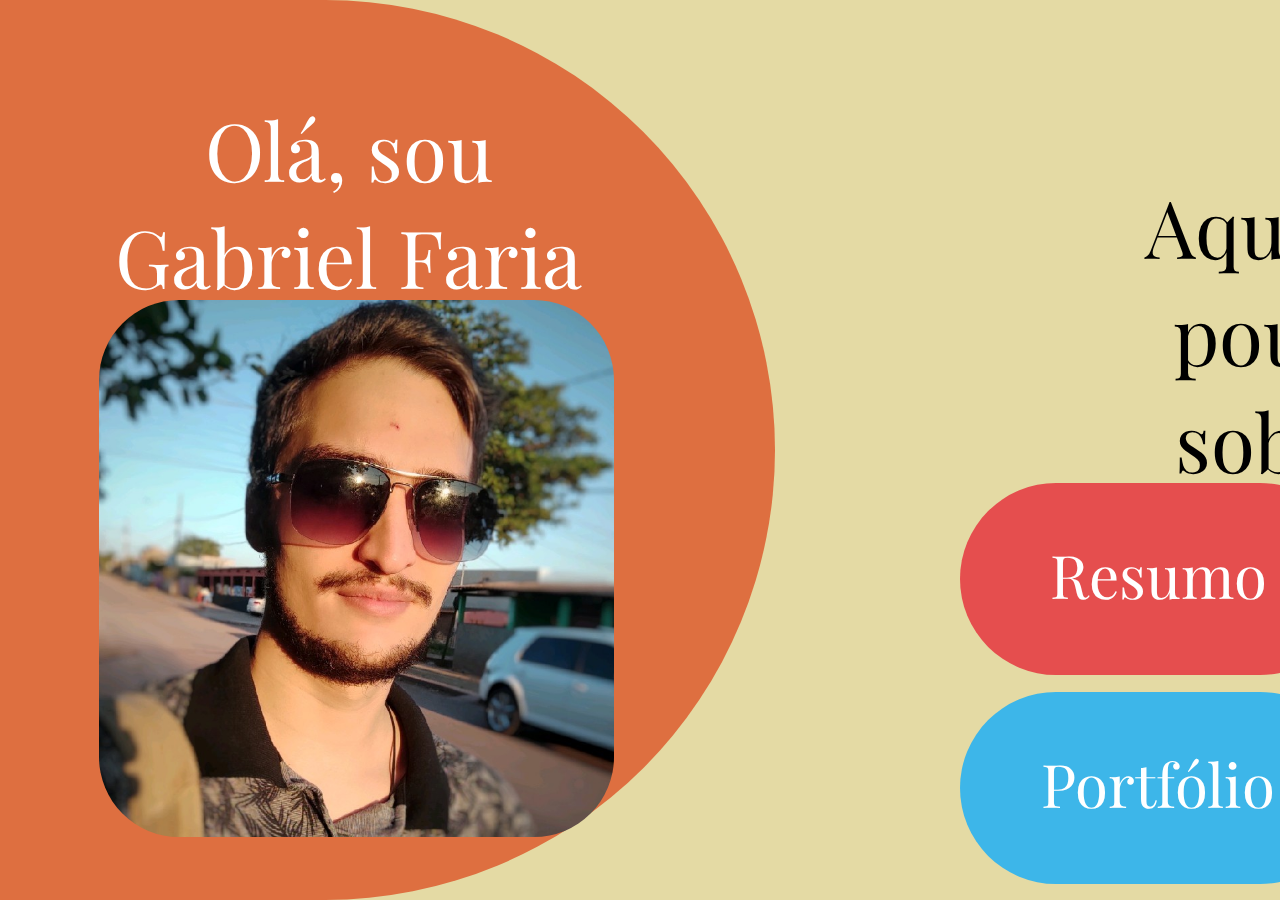
<file: index.html>
<!DOCTYPE html>
<html lang="pt-br">
<head>
    <meta charset="UTF-8">
    <meta name="viewport" content="width=device-width, initial-scale=1.0">
    <link rel="stylesheet" href="css/style.css"><!--Link com o css-->
    <link rel="preconnect" href="https://fonts.googleapis.com">
    <link rel="preconnect" href="https://fonts.gstatic.com" crossorigin>
    <link href="https://fonts.googleapis.com/css2?family=Playfair+Display&display=swap" rel="stylesheet">
    <!--Link para a fonte utilizada no site-->
    <title>Portfólio Pessoal</title>
</head>
<body>

    <div class="index">
        <div class="semicirculo">
          <p>Olá, sou <br />Gabriel Faria</p>
          <img src="src/1661197236095.jpg" alt="foto de um rapaz bonito(eu)"/>
        </div>
        <p class="texto">Aqui está um pouco mais sobre mim:</p>
        <div class="opcao">
            <a href="/app/aboutMe.html" class="link" style="text-decoration: none;">Resumo</a>
        </div>
        <div class="opcao" id="op2">
            <a href="/app/graduation.html" class="link" style="text-decoration: none;">Graduação</a>
        </div>
      <div class="opcao" id="op3">
        <a href="/app/portfolio.html" class="link" style="text-decoration: none;">Portfólio</a>
    </div>
        <div class="opcao" id="op4">
            <a href="/app/contacts.html" class="link" style="text-decoration: none;">Contatos</a>
        </div>
    </div>
    <!--foram utilizados ids para estilização somente da cor das opções-->
    <!--foram utilizadas várias classes para poder ter uma melhor estilização-->
</body>
</html>
</file>
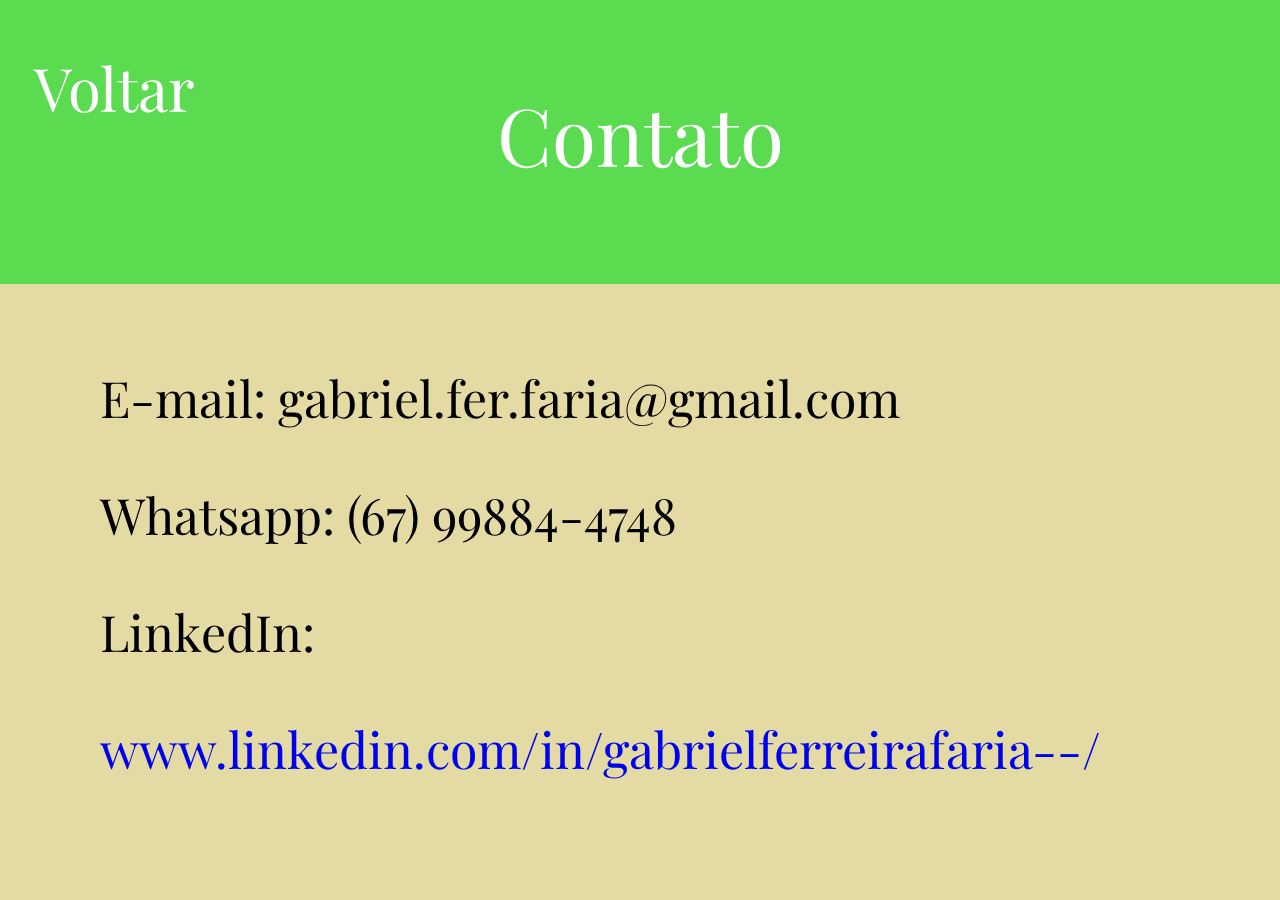
<file: app/contacts.html>
<!DOCTYPE html>
<html lang="pt-br">
<head>
    <meta charset="UTF-8">
    <meta name="viewport" content="width=device-width, initial-scale=1.0">
    <link rel="stylesheet" href="/css/style.css""><!--Link com o css-->
    <link rel="preconnect" href="https://fonts.googleapis.com">
    <link rel="preconnect" href="https://fonts.gstatic.com" crossorigin>
    <link href="https://fonts.googleapis.com/css2?family=Playfair+Display&display=swap" rel="stylesheet">
    <!--Link para a fonte utilizada no site-->
    <title>Contatos</title>
</head>
<body>
    <header class="retangulo" id="contato">
        <a href="/index.html" class="linkVoltar" style="text-decoration: none;">Voltar</a>
        <p class="titulo">Contato</p>

        <div id="Info" class="caixa">
            <a href="aboutMe.html" id="Info" class="menu" style="text-decoration: none;";>Resumo</a>
        </div>
        <div id="Grad2" class="caixa">
            <a href="graduation.html" id="Grad" class="menu" style="text-decoration: none;";>Graduação</a>
        </div>
        <div class="caixa" id="Port2">
            <a href="portfolio.html" id="Port" class="menu" style="text-decoration: none;">Portfólio</a>
        </div>
    </header>
    <div class="conteudo">
        <p>E-mail: gabriel.fer.faria@gmail.com</p>
        <p>Whatsapp: (67) 99884-4748</p>
        <p>LinkedIn:</p>
        <a href="https://www.linkedin.com/in/gabrielferreirafaria--/" style="text-decoration: none;">www.linkedin.com/in/gabrielferreirafaria--/</a>
    </div>
    <!--foram utilizados ids para estilização somente da cor do menu-->
    <!--foram utilizadas várias classes para poder ter uma melhor estilização-->
</body>
</html>
</file>
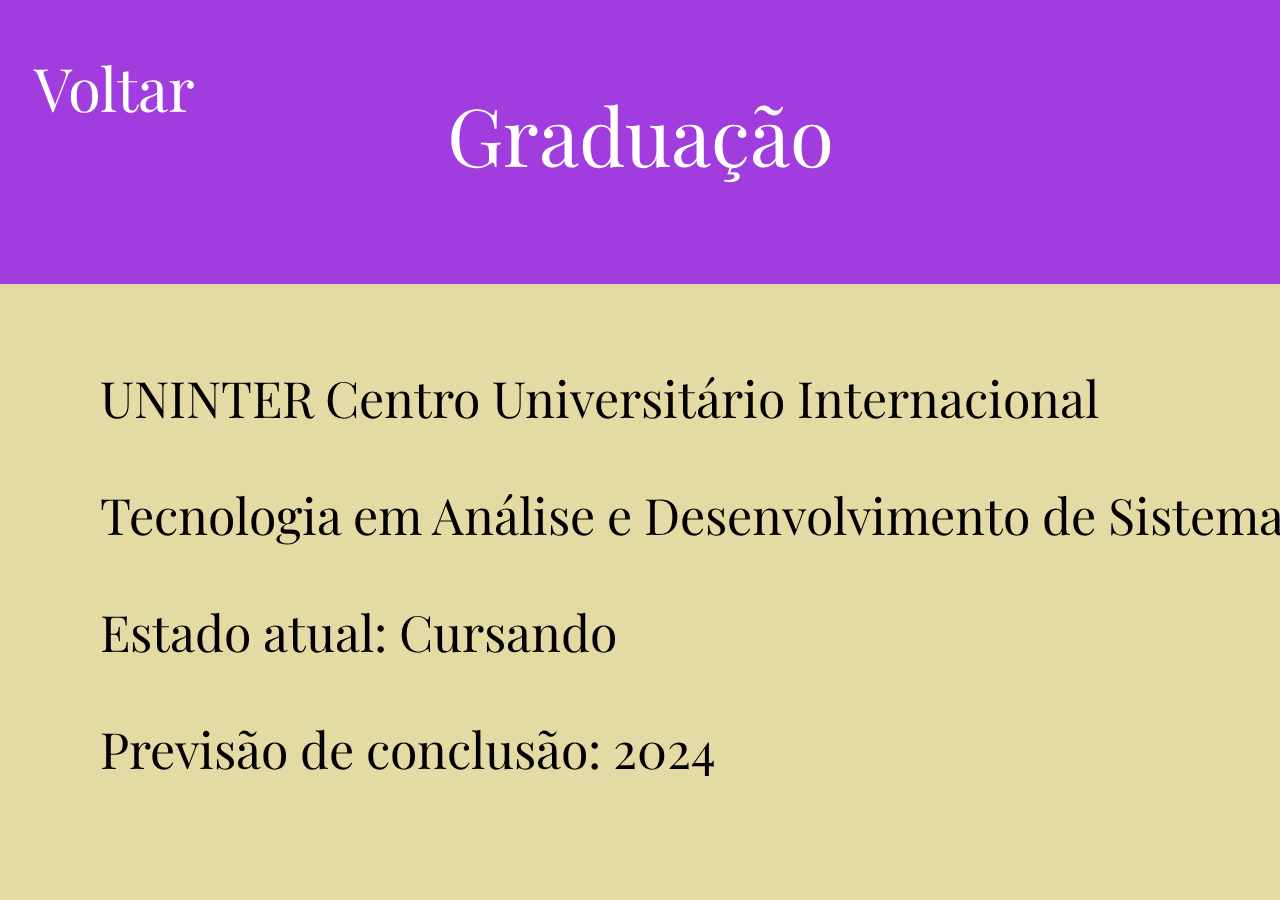
<file: app/graduation.html>
<!DOCTYPE html>
<html lang="pt-br">
<head>
    <meta charset="UTF-8">
    <meta name="viewport" content="width=device-width, initial-scale=1.0">
    <link rel="stylesheet" href="/css/style.css""><!--Link com o css-->
    <link rel="preconnect" href="https://fonts.googleapis.com">
    <link rel="preconnect" href="https://fonts.gstatic.com" crossorigin>
    <link href="https://fonts.googleapis.com/css2?family=Playfair+Display&display=swap" rel="stylesheet">
    <!--Link para a fonte utilizada no site-->
    <title>Graduação</title>
</head>
<body>
    <header class="retangulo" id="graduacao">
        <a href="/index.html" class="linkVoltar" style="text-decoration: none;">Voltar</a>
        <p class="titulo">Graduação</p>

        <div id="Info" class="caixa">
            <a href="aboutMe.html" id="Info" class="menu" style="text-decoration: none;";>Resumo</a>
        </div>
        <div class="caixa" id="Port">
            <a href="portfolio.html" id="Port" class="menu" style="text-decoration: none;">Portfólio</a>
        </div>
        <div class="caixa" id="Cont">
            <a href="contacts.html" id="Cont" class="menu" style="text-decoration: none;">Contato</a>
        </div>
    </header>
    <div class="conteudo">
        <p>UNINTER Centro Universitário Internacional</p>
        <p>Tecnologia em Análise e Desenvolvimento de Sistemas</p>
        <p>Estado atual: Cursando</p>
        <p>Previsão de conclusão: 2024</p>
    </div>
        <!--foram utilizados ids para estilização somente da cor do menu-->
    <!--foram utilizadas várias classes para poder ter uma melhor estilização-->
    
</body>
</html>
</file>
<file: css/style.css>
:root {
    font-size: 62.5%;
    background-color: #e4daa4;
    font-family: 'Playfair Display', serif;
    overflow: hidden;
}
/*Decidi utilizar 62.5% da fonte para poder utilizar 10px sendo 1rem
Background é único em todas as páginas então decidi manter aqui e a font-family também*/

@media (-webkit-device-pixel-ratio: 1.25) {
    * {
      zoom: 0.95;
  }
}
/*Caso a resolução esteja com zoom de 125%*/
  .index {
    display: flex;
    flex-direction: row;
    justify-content: center;    
    width: 100%;
    height: 100%;
}
  
.semicirculo {
    position: absolute;
    width: 125rem;
    height: 100%;
    top: 0;
    left: -47.5rem;
    background-color: #de6f40;
    border-radius: 62.5rem;
}
/*Criação do semicirculo que vai no index*/
  
.index p {
    position: absolute;
    width: 49.9rem;
    top: 1.5rem;
    left: 57.4rem;
    color: #ffffff;
    font-size: 8rem;
    text-align: center;
}
  /*alinhamento do texto dentro do semicirculo*/
.index img {
    position: absolute;
    width: 51.5rem;
    height: 53.7rem;
    top: 30rem;
    left: 57.4rem;
    object-fit: cover;
    border-radius: 8rem;
}
/*alinhamento da imagem dentro do semicirculo*/
.index .texto {
    position: absolute;
    width: 55rem;
    top: 9.2rem;
    left: 110.2rem;
    color: #000000;
    font-size: 8rem;
    text-align: center;
}
/*texto principal do index*/
.opcao {
    position: absolute;
    width: 39.6rem;
    height: 19.2rem;
    top: 48.3rem;
    left: 96rem;
    background-color: #e54e4e;
    border-radius: 10rem;
  }
div#op2 {
    top: 48.3rem;
    left: 137.7rem;
    background-color: #a13dde;
}
div#op3{
    top: 69.2rem;
    left: 96rem;
    background-color: #3db6e9;
}
div#op4 {
    top: 69.2rem;
    left: 137.7rem;
    background-color: #5bdb50;
}
/*estilização das opções e alinhamento delas no index*/
.link {
    position: absolute;
    width: 31.4rem;
    top: 5.1rem;
    left: 4.1rem;
    color: #ffffff;
    font-size: 6rem;
    text-align: center;
}
/*Todas as medidas foram utilizando rem para não ter complicações com tamanhos diferentes de monitores*/


/*--------------------------------------Outras páginas---------------*/
header {
    width: 100%;
    height: 100%;
}
  
.retangulo {
    position: fixed;
    width: 100%;
    height: 28.4rem;
    top: 0;
    left: 0;
    background-color: #e64f4f;
}
/*Foi feito o retangulo do header*/
.linkVoltar{
    position: fixed;
    width: 22.8rem;
    top: 4.7rem;
    color: #ffffff;
    font-size: 6rem;
    text-align: center;
}

.titulo{
    top: 0;
    left: 0;
    color: #ffffff;
    font-size: 8rem;
    text-align: center;
}
/*Alinhamento do titulo*/
.container{
    width: 170.3rem;
    height: 66.3rem;
    left: 10rem;
}

.conteudo{
    position: absolute;
    width: 170.3rem;
    top: 31.4rem;
    left: 10rem;
    color: #000000;
    font-size: 5rem;
}
/*Centralização do conteúdo da página de Resumo*/

header#graduacao{
    background-color: #a13dde;
}

header#portfolio{
    background-color: #3db6e9;
}

header#contato{
    background-color: #5bdb50;
}
/*Reaproveitamento dos códigos acima só trocando cor para cada ocasião*/
.caixa{
    position: absolute;
    width: 30.3rem;
    height: 5rem;
    border-radius: 10rem;
}
/*foi criada a caixa do mini menu no header com 3 opções de navegação*/
.menu{
    position: absolute;
    font-weight: 400;
    color: #ffffff;
    font-size: 3rem;
    text-align: center;
 }
/*Alinhamento do texto nas caixas*/
div#Grad {
    top: 35px;
    left: 1593px;
    background-color: #a13dde;
}

a#Grad{
    top: .4rem;
    left: 8.5rem;
}
/*Caixa com link para página de Formação*/
div#Port{
    top: 11.6rem;
    left: 159.3rem;
    background-color: #3db6e9;
}
  
a#Port {
    top: .3rem;
    left: 9.3rem;
}
/*Caixa com link para página de Portfólio*/
div#Cont {
    top: 19.9rem;
    left: 159.3rem;
    background-color: #5bdb50;
}
  
a#Cont {
    top: .4rem;
    left: 9.8rem;
  }
/*Caixa com link para página de Contato*/
div#Info {
    top: 35px;
    left: 1593px;
    background-color: #e64f4f;
}
a#Info{
    top: .4rem;
    left: 7.5rem;
}
/*Caixa com link para página de Resumo*/
div#Grad2{
    top: 11.6rem;
    left: 159.3rem;
    background-color: #a13dde;
}
/*Reposicionamento da caixa com link para a página de Formação*/
div#Port2{
    top: 19.9rem;
    left: 159.3rem;
    background-color: #3db6e9;
}
/*Reposicionamento da caixa com link para a página de Portfólio*/
</file>
